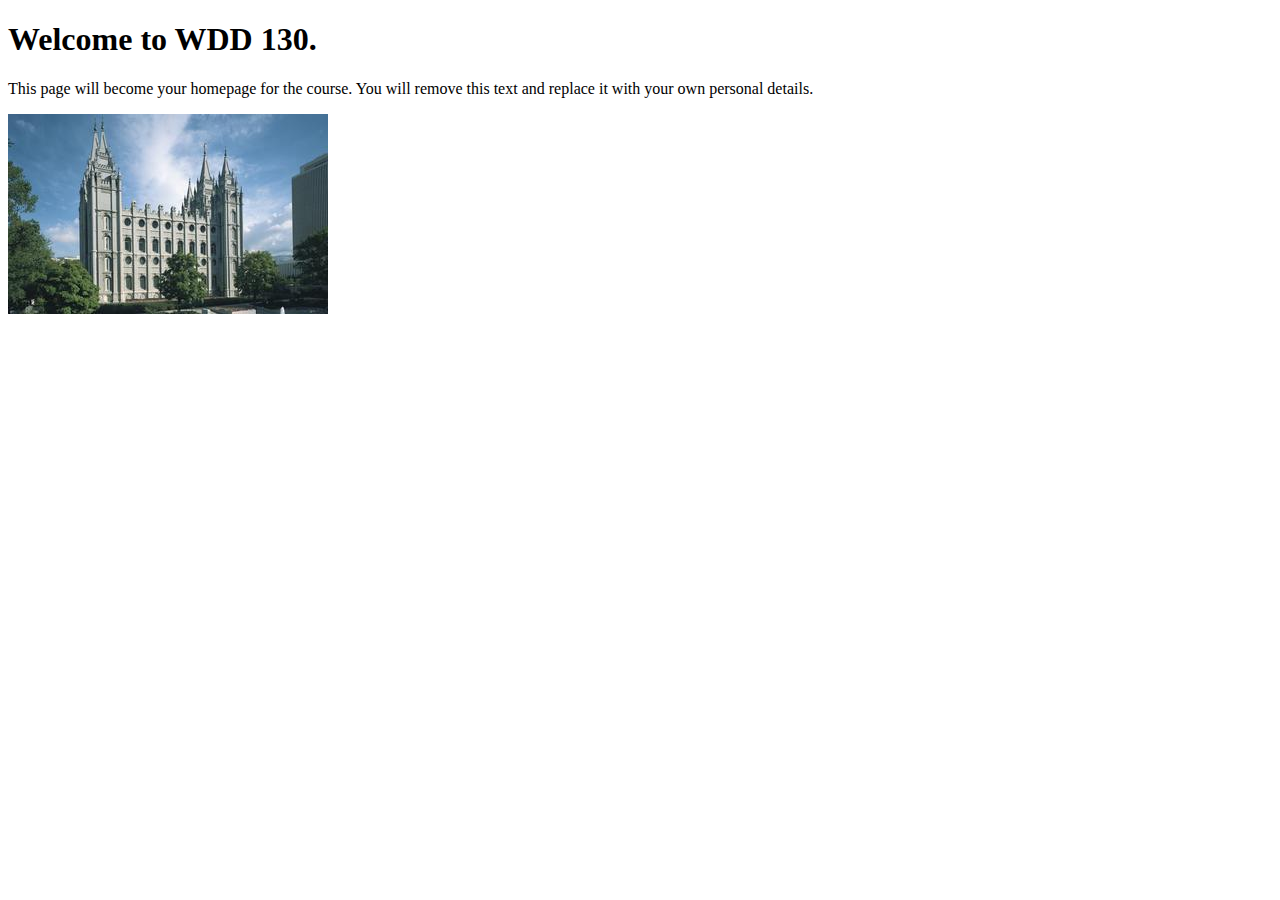
<file: index.html>
<!DOCTYPE html>
<html lang="en">
<head>
    <meta charset="UTF-8">
    <meta name="viewport" content="width=device-width, initial-scale=1.0">
    <title>WDD 130 | Personal Homepage</title>
</head>
<body>
    <h1>Welcome to WDD 130.</h1>
    <p>This page will become your homepage for the course. You will remove this text and replace it with your own personal details.</p>

    <img src="images/salt-lake-temple.jpg" alt="The Salt Lake Temple.">
</body>
</html>
</file>
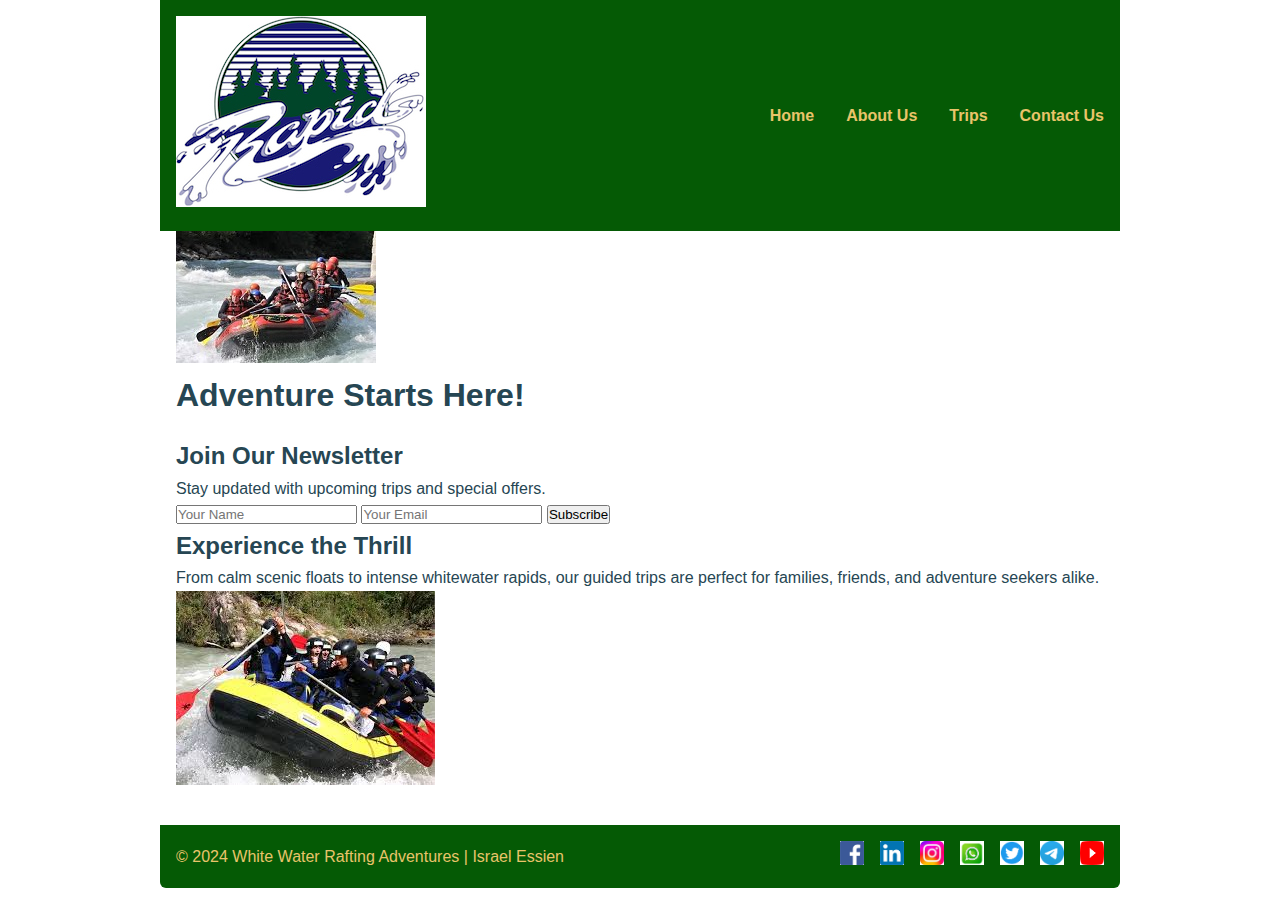
<file: wwr/index.html>
<!DOCTYPE html>
<html lang="en-US">

<head>
    <meta charset="UTF-8">
    <meta name="viewport" content="width=device-width, initial-scale=1.0">
    <meta name="description" content="White Water Rafting Co. official home page">
    <meta name="author" content="Israel Essien">
    <title>Home - White Water Rafting Co.</title>
    <link rel="stylesheet" href="styles/rafting.css">
</head>

<body>

    <!-- ===== HEADER ===== -->
    <header>
        <div class="logo">
            <img src="images/z-rapids-trees.jpg" alt="Rafting Company Logo">
        </div>
        <nav>
            <ul>
                <li><a href="index.html">Home</a></li>
                <li><a href="about.html">About Us</a></li>
                <li><a href="trips.html">Trips</a></li>
                <li><a href="contact.html">Contact Us</a></li>
            </ul>
        </nav>
    </header>

    <main>

        <!-- ===== HERO ===== -->
        <section class="home-hero">
            <img src="images/hero.jpg" alt="Rafting adventure on a wild river">
            <h1>Adventure Starts Here!</h1>
        </section>

        <!-- ===== NEWSLETTER ===== -->
        <section class="newsletter">
            <h2>Join Our Newsletter</h2>
            <p>Stay updated with upcoming trips and special offers.</p>
            <form>
                <input type="text" name="name" placeholder="Your Name" required>
                <input type="email" name="email" placeholder="Your Email" required>
                <button type="submit">Subscribe</button>
            </form>
        </section>

        <!-- ===== GRID FEATURE ===== -->
        <section class="home-grid">
            <div>
                <h2>Experience the Thrill</h2>
                <p>
                    From calm scenic floats to intense whitewater rapids,
                    our guided trips are perfect for families, friends, and adventure seekers alike.
                </p>
            </div>
            <img src="images/adventure1.jpg" alt="Rafting group enjoying rapids">
        </section>

    </main>

    <!-- ===== FOOTER ===== -->
    <footer>
        <p>© 2024 White Water Rafting Adventures | Israel Essien</p>
        <nav class="socialmedia">
            <a href="https://facebook.com"><img src="images/facebook.png" alt="Facebook Icon"></a>
            <a href="https://linkedin.com"><img src="images/linkedin.png" alt="LinkedIn Icon"></a>
            <a href="https://instagram.com"><img src="images/instagram.jpg" alt="Instagram Icon"></a>
            <a href="https://whatsapp.com"><img src="images/whatsapp.jpg" alt="Whatsapp Icon"></a>
            <a href="https://twitter.com"><img src="images/twitter.png" alt="Twitter Icon"></a>
            <a href="https://telegram.com"><img src="images/telegram.png" alt="Telegram Icon"></a>
            <a href="https://youtube.com"><img src="images/youtube.png" alt="Youtube Icon"></a>
        </nav>
    </footer>

</body>

</html>
</file>
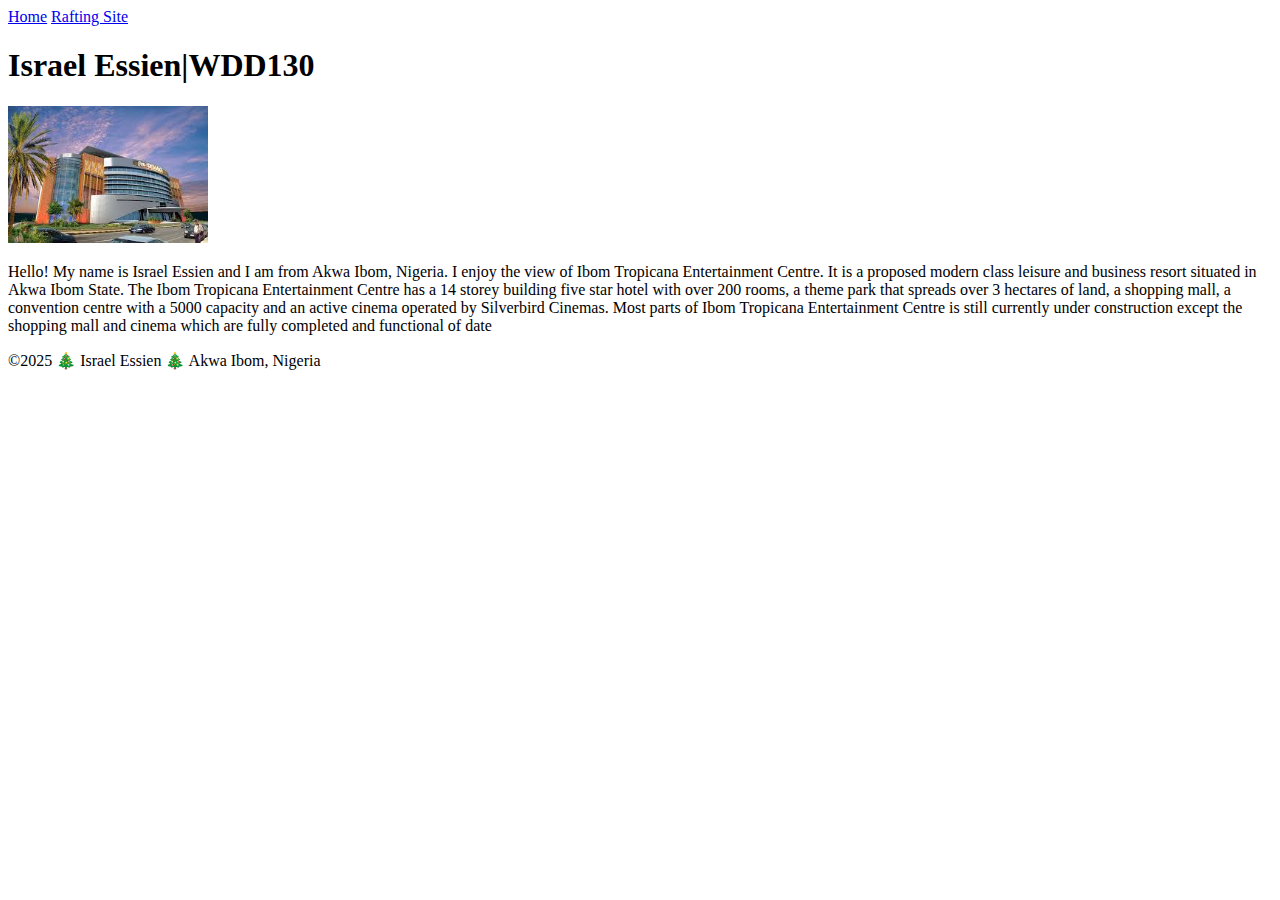
<file: israel.html>
<!DOCTYPE html>
<html lang="en-US">

<head>
    <meta charset="utf-8">
    <meta name="viewport" content="width=device-width,initial-scale=1.0">
    <title>Israel Essien|WDD130</title>
    <meta name="description"
        content="my name is israel essien, i am currently learning web development wdd130, the purpose of the page is to know more about wdd130">
    <meta name="author" content="Israel Essien">
</head>

<body>
    <header>
        <nav>
            <a href="#">Home</a>
            <a href="wwr/">Rafting Site</a>
        </nav>
    </header>
    <main>
        <h1>Israel Essien|WDD130</h1>
        <img src="images/profile.png" alt="Ibom Tropicana Mall entrance" width="200">
        <p>Hello! My name is Israel Essien and I am from Akwa Ibom, Nigeria. I enjoy the view of Ibom Tropicana
            Entertainment Centre. It is a proposed modern class leisure and business resort situated in Akwa Ibom State.
            The Ibom Tropicana Entertainment Centre has a 14 storey building five star hotel with over 200 rooms, a
            theme park that spreads over 3 hectares of land, a shopping mall, a convention centre with a 5000 capacity
            and an active cinema operated by Silverbird Cinemas. Most parts of Ibom Tropicana Entertainment Centre is
            still currently under construction except the shopping mall and cinema which are fully completed and
            functional of date</p>
    </main>
    <footer>
        <p>©2025 🎄 Israel Essien 🎄 Akwa Ibom, Nigeria</p>
    </footer>
</body>

</html>
</file>
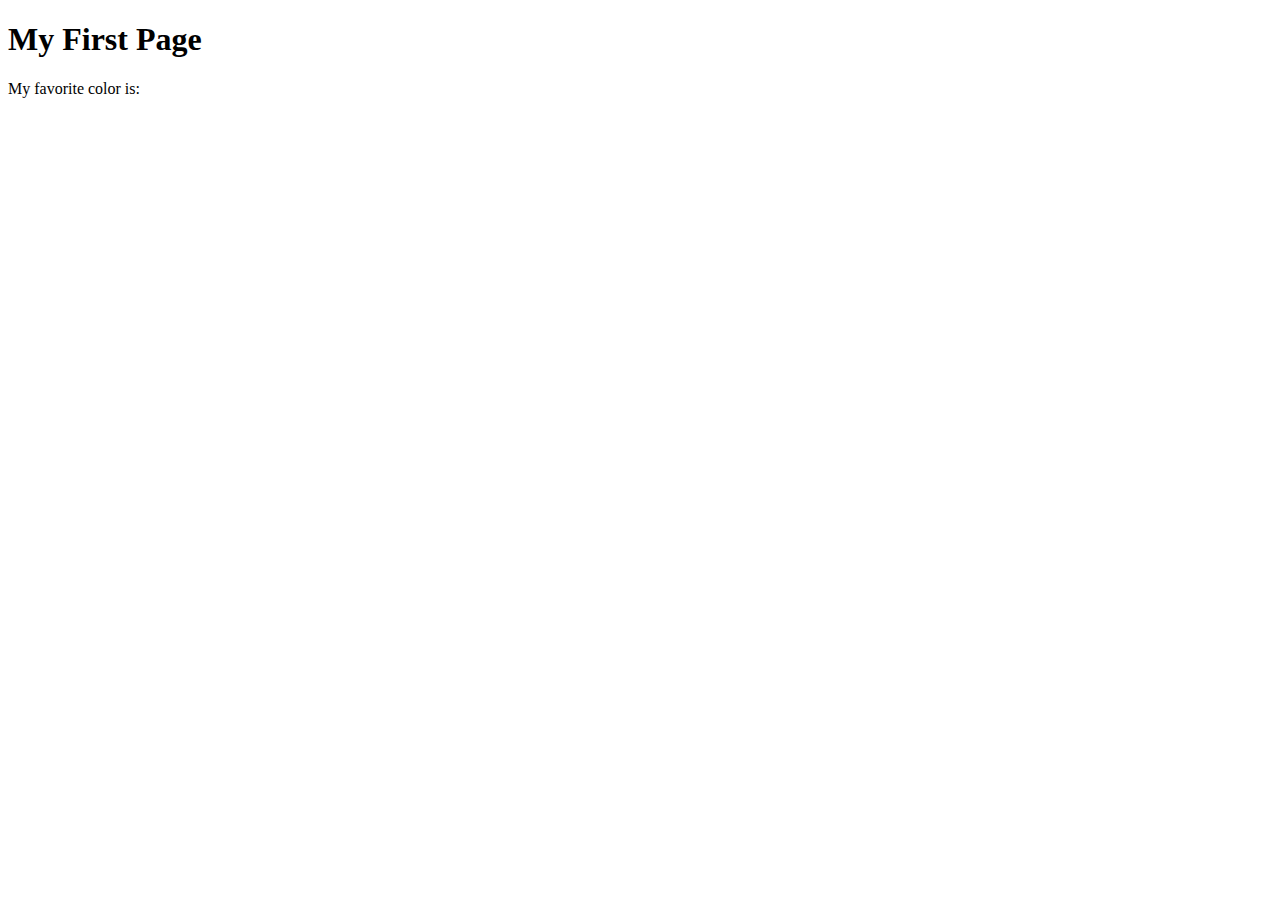
<file: week01/first-page.html>
<!DOCTYPE html>
<html lang="en">
<head>
    <meta charset="UTF-8">
    <meta name="viewport" content="width=device-width, initial-scale=1.0">
    <title>My First Page</title>
</head>
<body>
    <h1>My First Page</h1>
    <p>My favorite color is: </p>
</body>
</html>
</file>
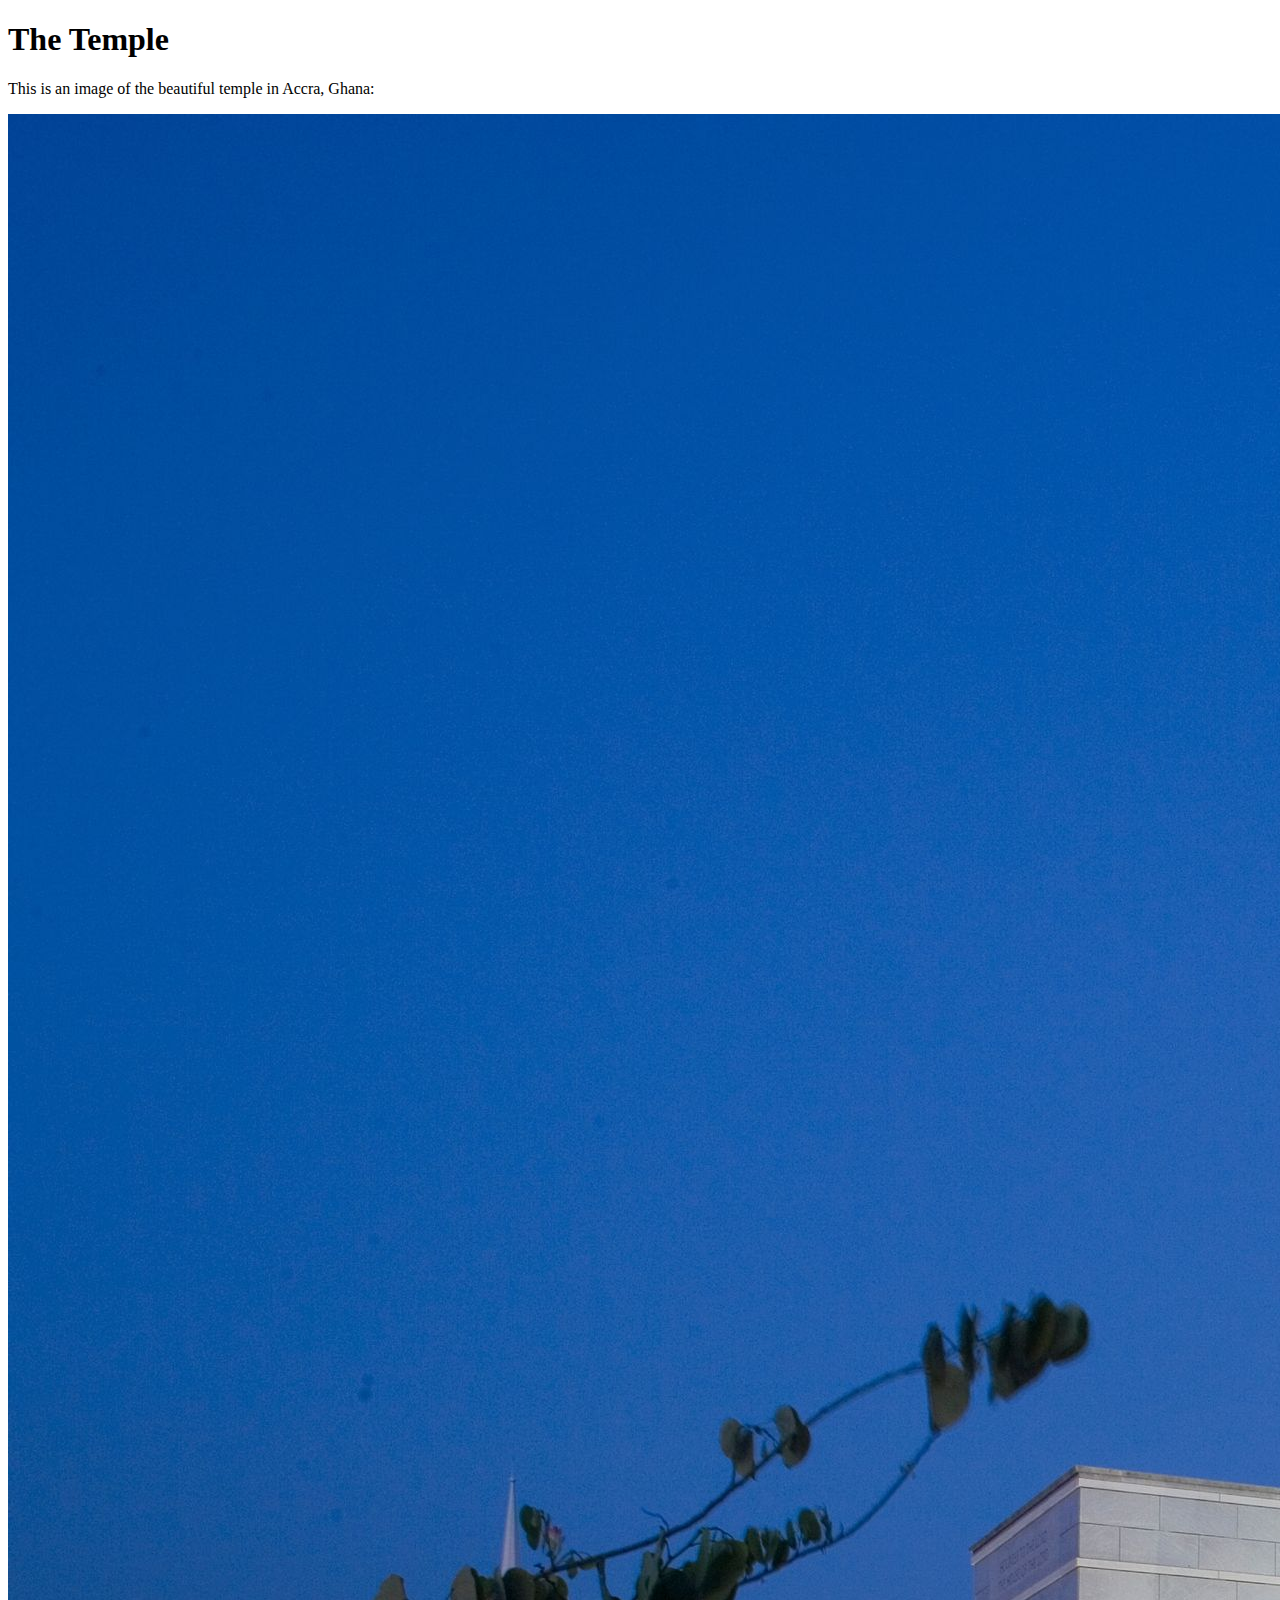
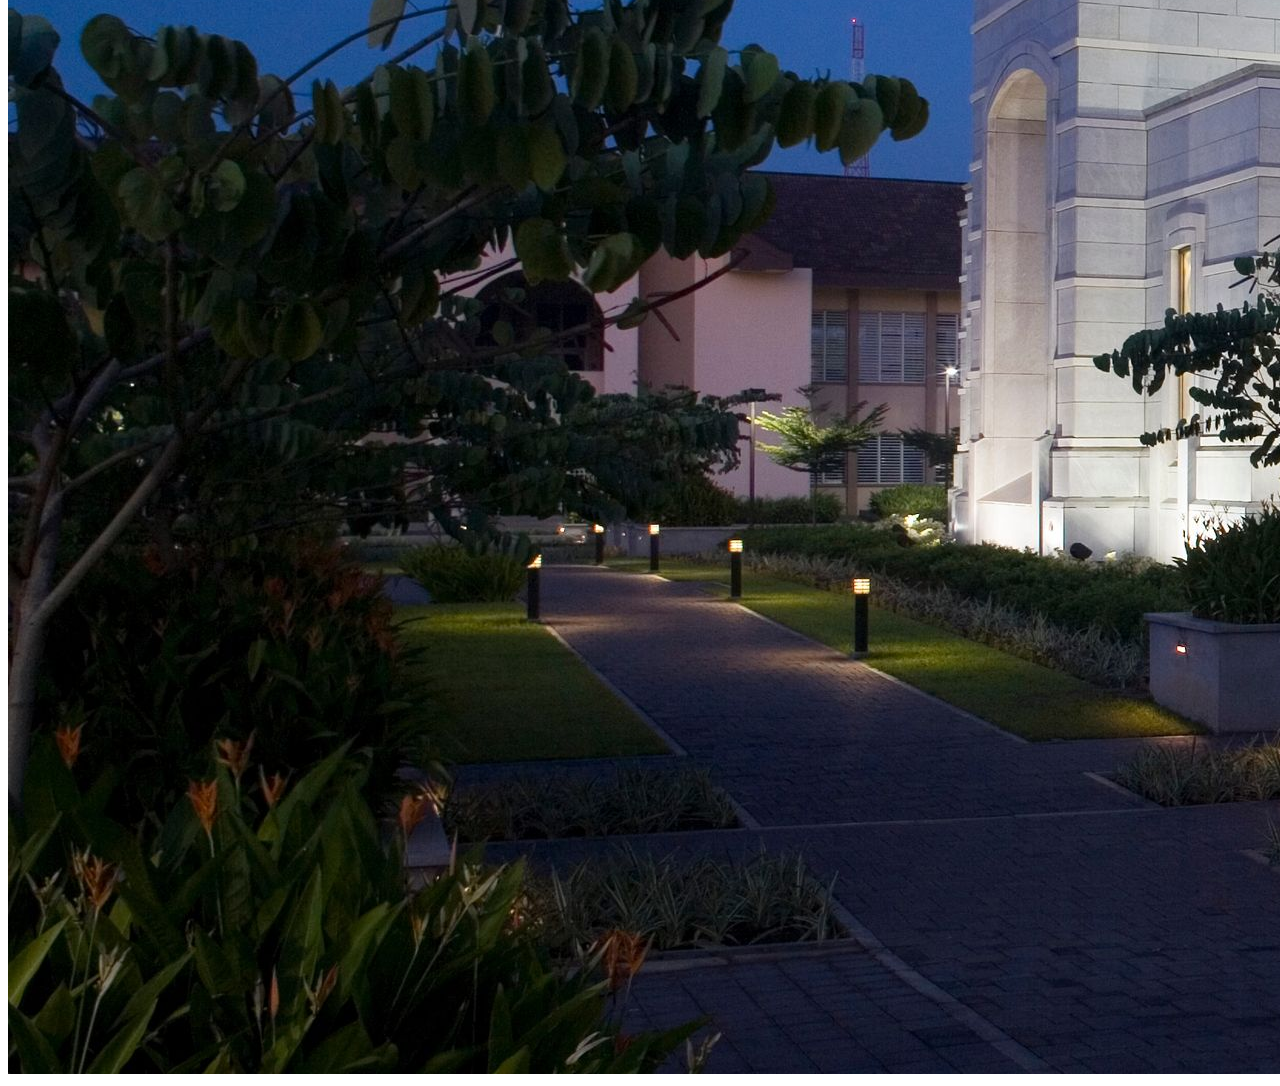
<file: week01/images.html>
<!DOCTYPE html>
<html lang="en">
<head>
    <meta charset="UTF-8">
    <meta name="viewport" content="width=device-width, initial-scale=1.0">
    <title>Temple Image</title>
</head>
<body>
    <h1>The Temple</h1>
    <p>This is an image of the beautiful temple in Accra, Ghana:</p>
    <img src="images/temple-large.jpeg" alt="The Accra Ghana Temple">
    
</body>
</html>
</file>
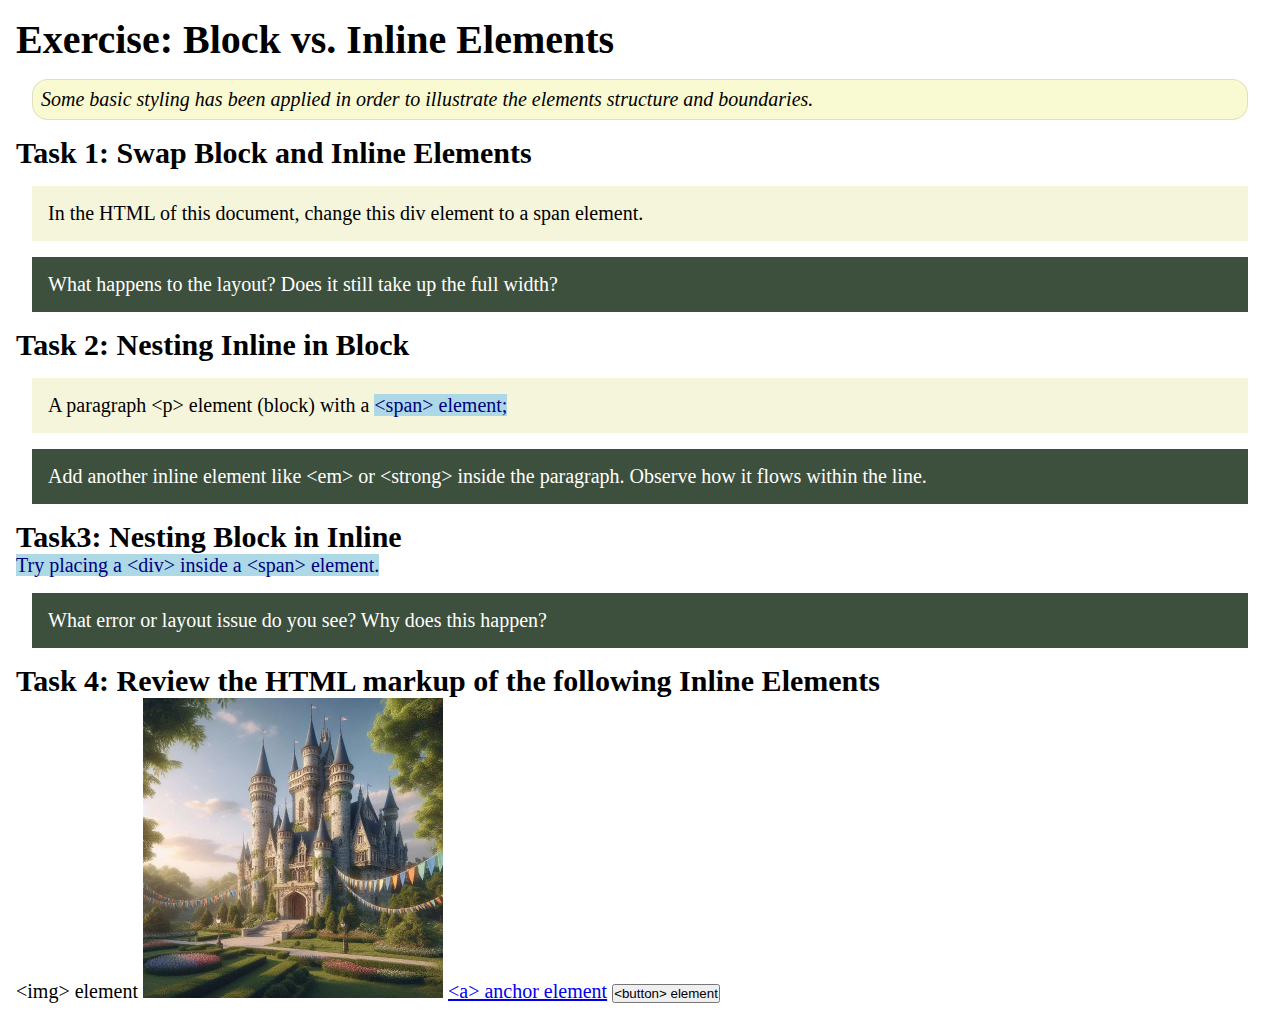
<file: week02/block-vs-inline.html>
<!DOCTYPE html>
<html lang="en">

<head>
    <meta charset="UTF-8">
    <meta name="viewport" content="width=device-width, initial-scale=1.0">
    <title>Exercise: Block vs. Inline Elements</title>
    <link rel="stylesheet" href="styles/block-vs-inline.css">
</head>

<body>
    <main>
        <h1>Exercise: Block vs. Inline Elements</h1>
        <p class="note">Some basic styling has been applied in order to illustrate the elements structure and
            boundaries.</p>

        <h2>Task 1: Swap Block and Inline Elements</h2>
        <div>In the HTML of this document, change this div element to a span element.</div>

        <p class="question">What happens to the layout? Does it still take up the full width?</p>

        <h2>Task 2: Nesting Inline in Block</h2>
        <p>A paragraph &lt;p&gt; element (block) with a <span>&lt;span&gt; element;</span></p>
        <p class="question">Add another inline element like &lt;em&gt; or &lt;strong&gt; inside the paragraph. Observe
            how it flows within the line.</p>

        <h2>Task3: Nesting Block in Inline</h2>
        <span>Try placing a &lt;div&gt; inside a &lt;span&gt; element.</span>
            <p class="question">What error or layout issue do you see? Why does this happen?</p>


            <h2>Task 4: Review the HTML markup of the following Inline Elements</h2>
        &lt;img&gt; element
        <img src="images/castle.webp" alt="placeholder image (images are inline)" width="300" height="300">
        <a href="https://churchofjesuschrist.org">&lt;a&gt; anchor element</a>
        <button type="button">&lt;button&gt; element</button>
    </main>
</body>

</html>
</file>
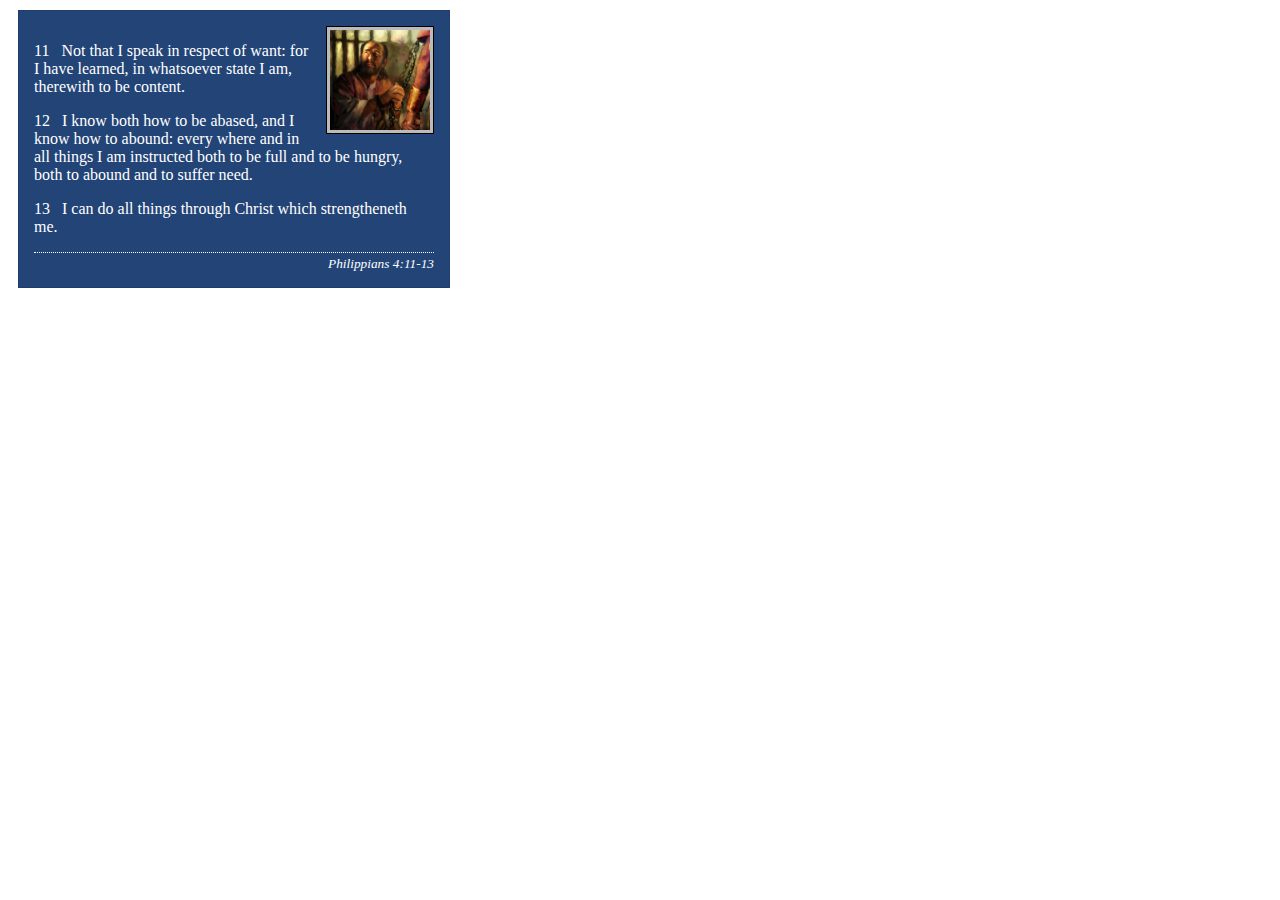
<file: week02/box-model-solution.html>
<!DOCTYPE html>
<html lang="en">
<head>
    <meta charset="UTF-8">
    <meta name="viewport" content="width=device-width, initial-scale=1.0">
    <title>Box Model Activity</title>
    <link rel="stylesheet" href="styles/box-model-solution.css">
</head>
<body>
    <main>
        <div class="callout">
            <img src="images/apostle-paul-imprisoned.webp" alt="Paul the Apostle - Imprisoned in Rome" width="200" height="200">
            <blockquote>
                <p>11 &nbsp; Not that I speak in respect of want: for I have learned, in whatsoever state I am, therewith to be content.</p>
                <p>12 &nbsp; I know both how to be abased, and I know how to abound: every where and in all things I am instructed both to be full and to be hungry, both to abound and to suffer need.</p>
                <p>13 &nbsp; I can do all things through Christ which strengtheneth me.</p>
            </blockquote>
            <cite>Philippians 4:11-13</cite>
        </div>
    </main>
</body>
</html>
</file>
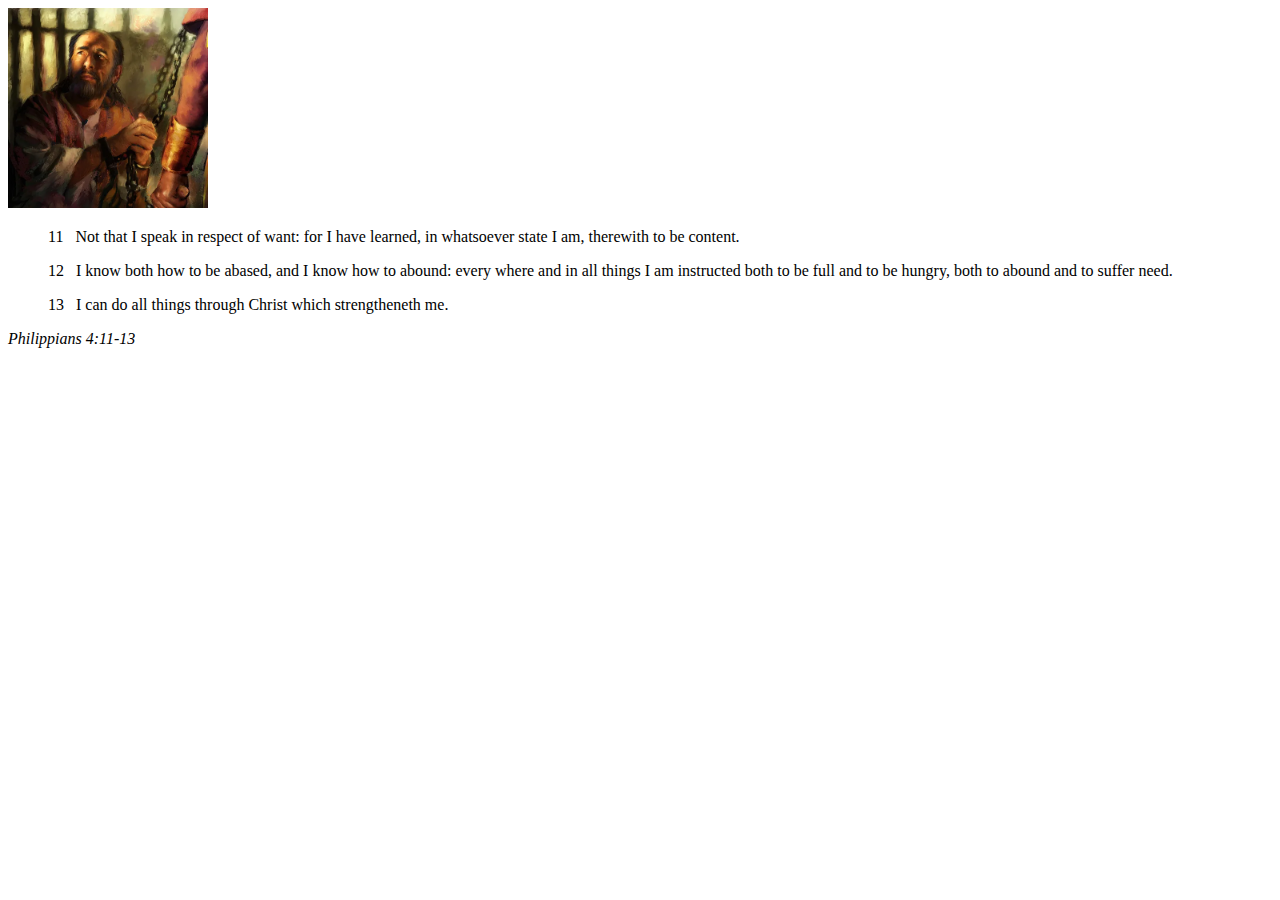
<file: week02/box-model.html>
<!DOCTYPE html>
<html lang="en">
<head>
    <meta charset="UTF-8">
    <meta name="viewport" content="width=device-width, initial-scale=1.0">
    <title>Box Model Activity</title>
</head>
<body>
    <main>
        <div class="callout">
            <img src="images/apostle-paul-imprisoned.webp" alt="Paul the Apostle - Imprisoned in Rome" width="200" height="200">
            <blockquote>
                <p>11 &nbsp; Not that I speak in respect of want: for I have learned, in whatsoever state I am, therewith to be content.</p>
                <p>12 &nbsp; I know both how to be abased, and I know how to abound: every where and in all things I am instructed both to be full and to be hungry, both to abound and to suffer need.</p>
                <p>13 &nbsp; I can do all things through Christ which strengtheneth me.</p>
            </blockquote>
            <cite>Philippians 4:11-13</cite>
        </div>
    </main>
</body>
</html>
</file>
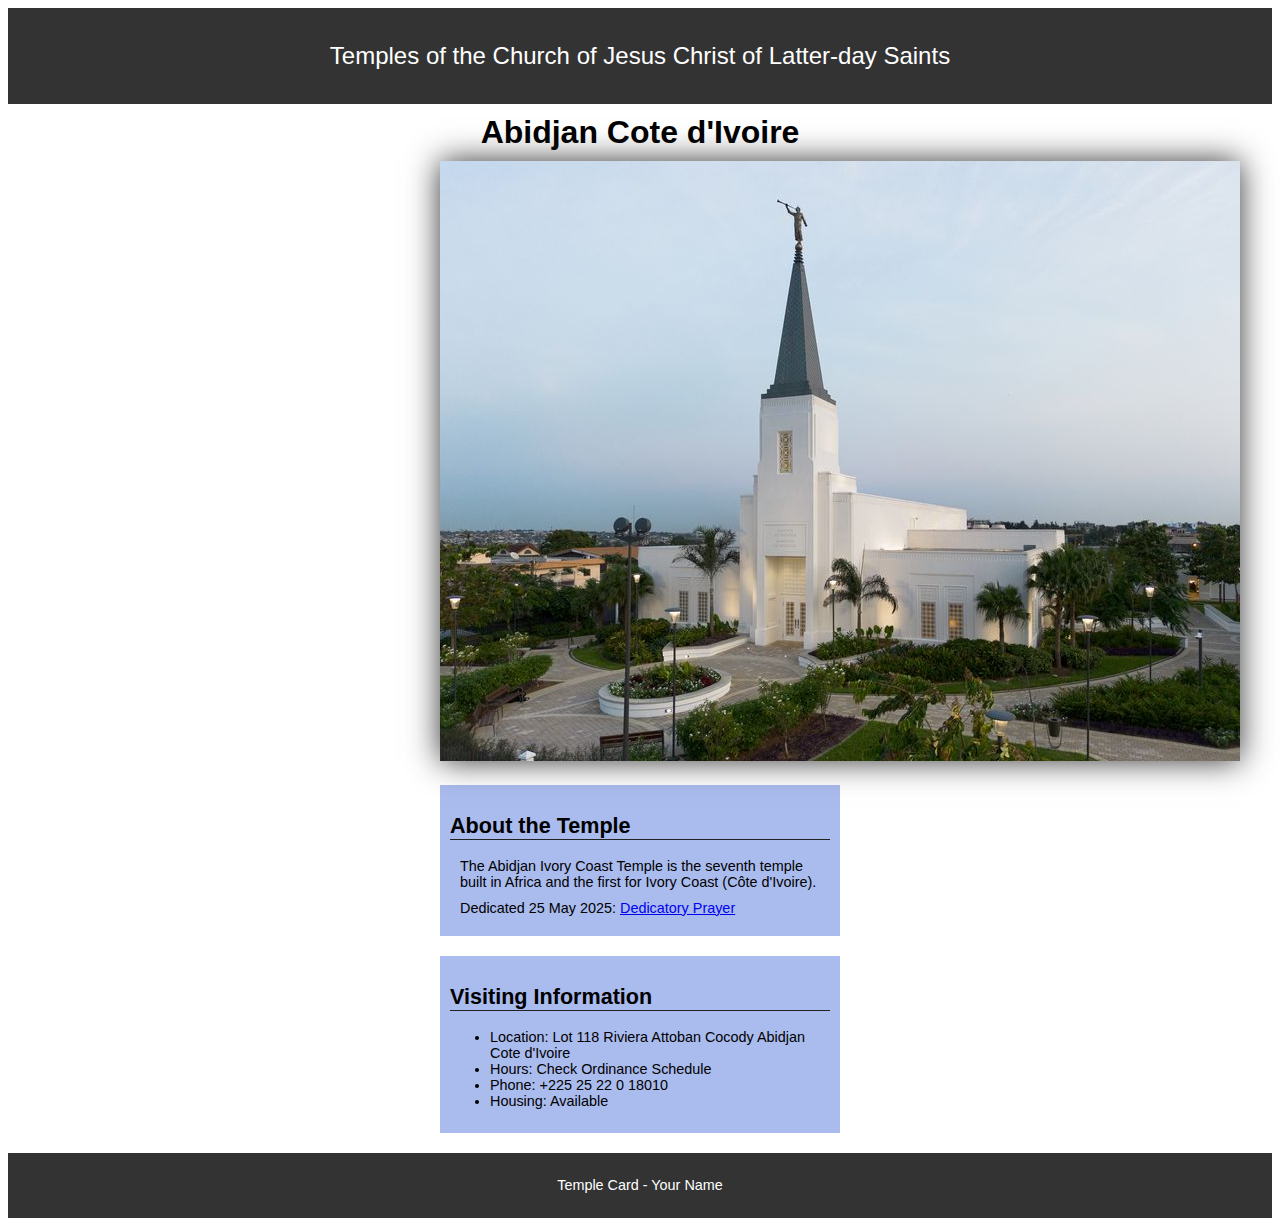
<file: week02/temple.html>
<!DOCTYPE html>
<html lang="en">

<head>
    <meta charset="UTF-8">
    <meta name="viewport" content="width=device-width, initial-scale=1.0">
    <title>Temple Card - Abidjan Cote d'Ivoire</title>
    <link rel="stylesheet" href="styles/temple.css">
</head>

<body>
    <header>
        <p>Temples of the Church of Jesus Christ of Latter-day Saints</p>
    </header>
    <main>
        <h1>Abidjan Cote d'Ivoire</h1>
        <picture>
            <img src="images/abidjan-ivory-coast.jpeg" alt="Abidjan Cote d'Ivoire Temple">
        </picture>
        <section>
            <h2>About the Temple</h2>
            <p>The Abidjan Ivory Coast Temple is the seventh temple built in Africa and the first for Ivory Coast (Côte
                d'Ivoire).</p>
            <p>Dedicated 25 May 2025: <a
                    href="https://www.churchofjesuschrist.org/temples/dedicatory-prayer/abidjan-ivory-coast-temple/2025-05-25?lang=eng"
                    target="_blank" rel="noopener noreferrer">Dedicatory Prayer</a></p>
        </section>
        <section>
            <h2>Visiting Information</h2>
            <ul>
                <li>Location: Lot 118 Riviera Attoban Cocody Abidjan Cote d'Ivoire</li>
                <li>Hours: Check Ordinance Schedule</li>
                <li>Phone: +225 25 22 0 18010</li>
                <li>Housing: Available</li>
            </ul>
        </section>
    </main>
    <footer>
        <p>Temple Card - Your Name</p>
    </footer>
</body>

</html>
</file>
<file: wwr/styles/rafting.css>
:root {
  --primary-color: #055a05;      /* dark green */
  --secondary-color: #f4a261;    /* warm sand */
  --accent1-color: #264653;      /* slate */
  --accent2-color: #e9c46a;      /* golden yellow */
  --heading-font: "Times New Roman", Georgia, serif;
  --body-font: Arial, Helvetica, sans-serif;
}

/* Reset */
* {
  margin: 0;
  padding: 0;
  box-sizing: border-box;
}

body {
  font-family: var(--body-font);
  color: var(--accent1-color);
  background-color: #fff;
  line-height: 1.6;
}

header,
main,
footer {
  max-width: 960px;
  margin: 0 auto;
  padding: 0 1rem;
}

/* ---------- Header ---------- */
header {
  /* ✅ switched to CSS Grid to satisfy rubric */
  display: grid;
  grid-template-columns: auto 1fr; /* logo left, nav right */
  align-items: center;
  background: var(--primary-color);
  padding: 1rem;
}

header .logo {
  justify-self: start;
}

header nav {
  justify-self: end;
}

header nav ul {
  display: flex;
  list-style: none;
  gap: 2rem;
}

header nav a {
  color: var(--accent2-color);
  text-decoration: none;
  font-weight: bold;
}

header nav a:hover {
  text-decoration: underline;
}

/* ---------- Intro / Hero ---------- */
.hero {
  background: #fff;
  padding: 2rem 1rem;
  margin: 2rem auto;
  border: 1px solid #ddd;
  border-radius: 6px;
}

.hero h1 {
  text-align: center;
  font-family: var(--heading-font);
  color: var(--primary-color);
  margin-bottom: 1rem;
}

.hero-grid {
    display: grid;
    grid-template-columns: 1fr 200px;
    gap: 1rem;       /* or whatever spacing you prefer */
    align-items: center;
}

.hero-grid p {
  text-align: center;
}

.hero-grid img {
  width: 100%;
  border-radius: 6px;
}

/* ---------- History Section ---------- */
.history {
  background: #f5f5f5;
  padding: 2rem 1rem;
  border-radius: 6px;
  margin: 2rem auto;
}

.history h2 {
  text-align: center;
  font-family: var(--heading-font);
  color: var(--primary-color);
  margin-bottom: 1.5rem;
}

.history-grid {
  display: grid;
  grid-template-columns: 1fr 200px 1fr;
  gap: 1rem;
  align-items: center;
}

.history-grid img {
  width: 100%;
  border-radius: 6px;
}

/* ---------- Adventures Gallery ---------- */
.adventures {
  padding: 2rem 1rem;
  margin: 2rem auto;
}

.adventures h2 {
  text-align: center;
  font-family: var(--heading-font);
  color: var(--primary-color);
  margin-bottom: 1rem;
}

.adventure-gallery {
  display: grid;
  grid-template-columns: repeat(4, 1fr);
  gap: 1rem;
  text-align: center;
}

@media (max-width: 800px) {
  .adventure-gallery { grid-template-columns: repeat(2, 1fr); }
}
@media (max-width: 480px) {
  .adventure-gallery { grid-template-columns: 1fr; }
}

.adventure-gallery img {
  width: 100%;
  border-radius: 8px;
}

.adventure-gallery figcaption {
  margin-top: 0.5rem;
  color: var(--accent1-color);
}

/* ---------- Footer ---------- */
footer {
  background: var(--primary-color);
  color: var(--accent2-color);
  display: flex;
  justify-content: space-between;
  align-items: center;
  padding: 1rem;
  margin-top: 2rem;
  border-radius: 0 0 6px 6px;
}

footer p {
  margin: 0;
}

footer .socialmedia {
  display: flex;
  gap: 1rem;
}

footer .socialmedia img {
  width: 24px;
  height: 24px;
}

/* === Contact Page Layout === */
.contact-section {
  display: grid;
  grid-template-columns: 1fr 1fr; /* Map left, form right */
  gap: 2rem;
  margin: 2rem 0;
  align-items: start;
}

.contact-section .map iframe {
  width: 100%;
  height: 400px;
  border: none;
}

.contact-form label,
.contact-form p {
  display: block;
  margin-top: 1rem;
  font-weight: 600;
}

.contact-form input[type="text"],
.contact-form input[type="email"],
.contact-form textarea {
  width: 100%;
  padding: 0.5rem;
  margin-top: 0.5rem;
  border: 1px solid #ccc;
  border-radius: 4px;
}

.contact-form .btn {
  margin-top: 1.5rem;
  padding: 0.75rem 1.5rem;
  background-color: var(--primary-color, #055a05);
  color: #fff;
  border: none;
  border-radius: 4px;
  cursor: pointer;
}

.contact-form .btn:hover {
  background-color: #047a04;
}

.newsletter {
  margin-top: 1rem;
}

/* === Employee Profiles === */
.employees {
  margin: 3rem 0;
  text-align: center;
}

.employee-gallery {
  display: flex;
  justify-content: center;
  gap: 2rem;
  flex-wrap: wrap;
}

.employee-gallery figure {
  max-width: 180px;
}

.employee-gallery img {
  width: 100%;
  border-radius: 50%;
}
</file>
<file: week02/styles/block-vs-inline.css>
* {
    margin: 0;
    padding: 0;
}

body {
    font-size: 20px;
    margin: 1rem;
}

p,
div {
    background-color: beige;
    margin: 1rem;
    padding: 1rem;
}

span {
    color: navy;
    background-color: lightblue;
}

code {
    margin: 0;
    padding: 0;
    color: green;
    font-size: 1.2rem;
}

.note {
    font-style: italic;
    background-color: lightgoldenrodyellow;
    border-radius: 1rem;
    border: 1px solid rgb(0 0 0 / 10%);
    margin: 1rem;
    padding: .5rem;
}

.question {
    background-color: #3d503d;
    color: #fff;
}
</file>
<file: week02/styles/box-model-solution.css>
.callout {
    max-width: 400px;
    margin: 10px;
    border: 1px solid rgba(0, 0, 0, .1);
    padding: 15px;
    background-color: #247;
    color: #fff;
}

.callout img {
    float: right;
    margin: 0 0 10px 15px;
    border: 1px solid #000;
    padding: 3px;
    background-color: #bbb;
    width: 100px;
    height: auto;

}

blockquote {
    margin: 0;
}

cite {
    display: block;
    border-top: 1px dotted #fff;
    padding-top: 3px;
    text-align: right;
    font-size: smaller;
}
</file>
<file: week02/styles/temple.css>
{
    margin: 0;
    padding: 0;
}

body {
    font-family: Arial, sans-serif;
    list-style: 1.6;
}

header, footer {
    background-color: #333;
     color: #fff;
     padding: 10px;
     text-align: center;
     font-size: 1.5rem;
    }

    main {
        width: 400px;
        margin: 0 auto;
    }

h1 {
    margin: 10px;
    text-align: center;
}

h2 {
    border-bottom: 1px solid #222;
}

img{
    width: 100;
    height: auto;
    box-shadow: 0 0 30px #333;
}

section {
    margin: 20px 0;
    border: 1px solid rgb(0, 0, 0 / 10%);
    padding: 10px;
    background-color: #abe;
    font-size: .9rem;
}

section p {
    margin: 10px;
}

footer {
    font-size: .9rem;
}
</file>
